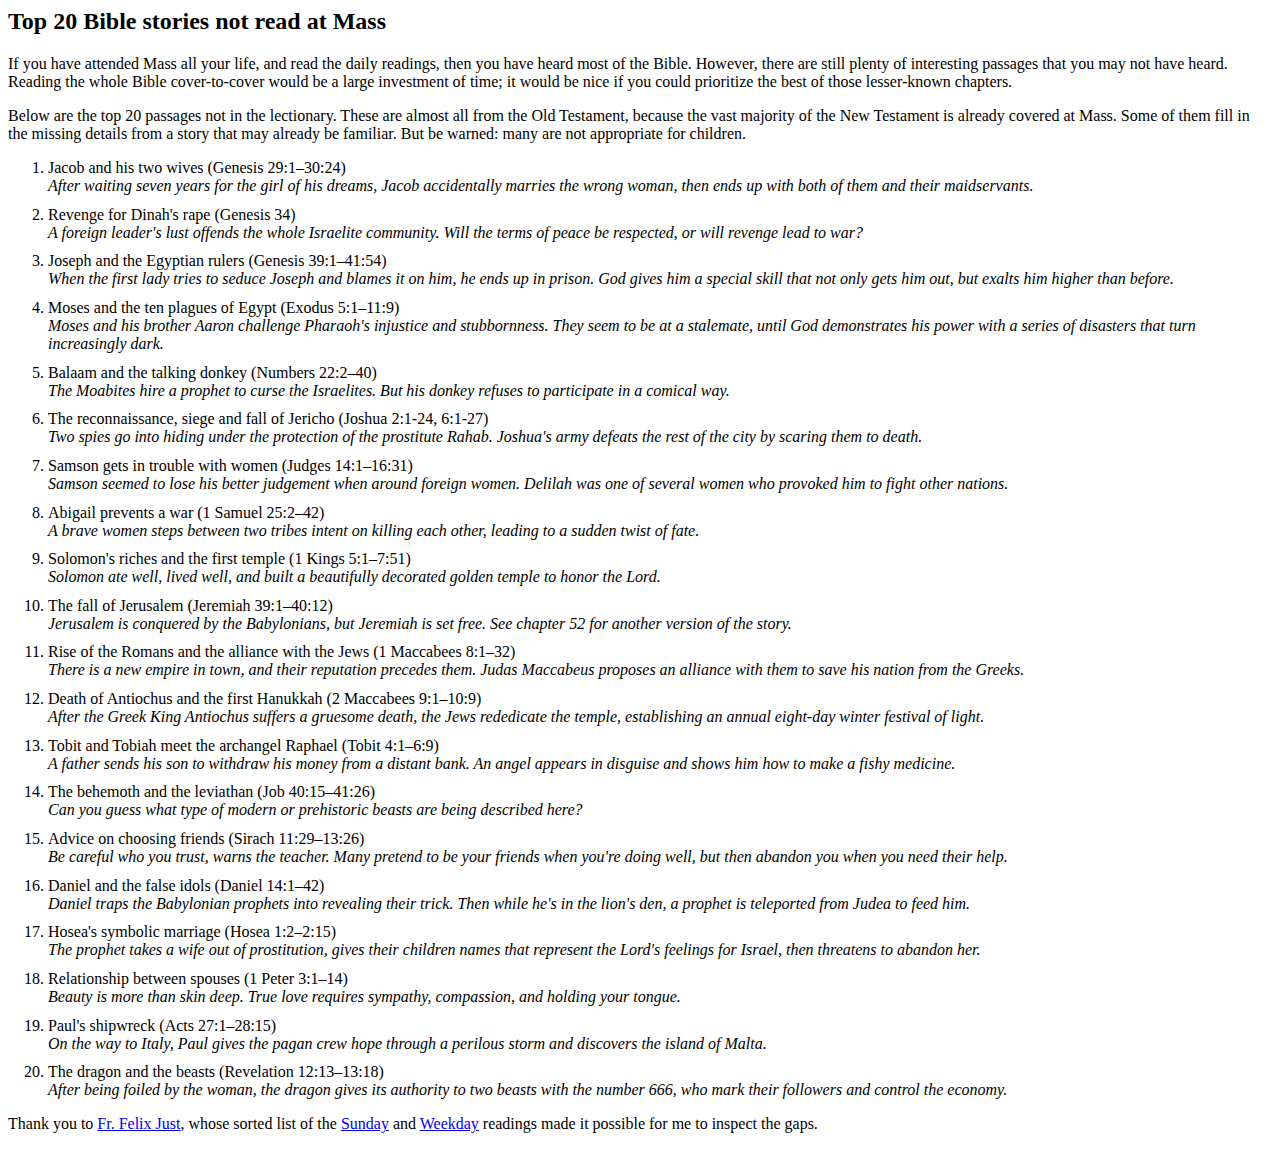
<file: bible.html>
<html>
    <head>
        <style>
            li { margin-top: 8pt; }
        </style>
    </head>
    <body>
        <h2>Top 20 Bible stories not read at Mass</h2>
        <p>If you have attended Mass all your life, and read the daily readings, then you have heard most of the Bible. However, there are still plenty of interesting passages that you may not have heard. Reading the whole Bible cover-to-cover would be a large investment of time; it would be nice if you could prioritize the best of those lesser-known chapters.</p>
        <p>Below are the top 20 passages not in the lectionary. These are almost all from the Old Testament, because the vast majority of the New Testament is already covered at Mass. Some of them fill in the missing details from a story that may already be familiar. But be warned: many are not appropriate for children.</p>
        <ol>
            <li>
            Jacob and his two wives (Genesis 29:1&ndash;30:24)<br/>
            <i>After waiting seven years for the girl of his dreams, Jacob accidentally marries the wrong woman, then ends up with both of them and their maidservants.</i>
            </li>
            <li>
            Revenge for Dinah&apos;s rape (Genesis 34)<br/>
            <i>A foreign leader&apos;s lust offends the whole Israelite community. Will the terms of peace be respected, or will revenge lead to war?</i>
            </li>
            <li>
            Joseph and the Egyptian rulers (Genesis 39:1&ndash;41:54)<br/>
            <i>When the first lady tries to seduce Joseph and blames it on him, he ends up in prison. God gives him a special skill that not only gets him out, but exalts him higher than before.</i>
            </li>
            <li>
            Moses and the ten plagues of Egypt (Exodus 5:1&ndash;11:9)<br/>
            <i>Moses and his brother Aaron challenge Pharaoh&apos;s injustice and stubbornness. They seem to be at a stalemate, until God demonstrates his power with a series of disasters that turn increasingly dark.</i>
            </li>
            <li>
            Balaam and the talking donkey (Numbers 22:2&ndash;40)<br/>
            <i>The Moabites hire a prophet to curse the Israelites. But his donkey refuses to participate in a comical way.</i>
            </li>
            <li>
            The reconnaissance, siege and fall of Jericho (Joshua 2:1-24, 6:1-27)<br/>
            <i>Two spies go into hiding under the protection of the prostitute Rahab. Joshua&apos;s army defeats the rest of the city by scaring them to death.</i>
            </li>
            <li>
            Samson gets in trouble with women (Judges 14:1&ndash;16:31)<br/>
            <i>Samson seemed to lose his better judgement when around foreign women. Delilah was one of several women who provoked him to fight other nations.</i>
            </li>
            <li>
            Abigail prevents a war (1 Samuel 25:2&ndash;42)<br/>
            <i>A brave women steps between two tribes intent on killing each other, leading to a sudden twist of fate.</i>
            </li>
            <li>
            Solomon&apos;s riches and the first temple (1 Kings 5:1&ndash;7:51)<br/>
            <i>Solomon ate well, lived well, and built a beautifully decorated golden temple to honor the Lord.</i>
            </li>
            <li>
            The fall of Jerusalem (Jeremiah 39:1&ndash;40:12)<br/>
            <i>Jerusalem is conquered by the Babylonians, but Jeremiah is set free. See chapter 52 for another version of the story.</i>
            </li>
            <li>
            Rise of the Romans and the alliance with the Jews (1 Maccabees 8:1&ndash;32)<br/>
            <i>There is a new empire in town, and their reputation precedes them. Judas Maccabeus proposes an alliance with them to save his nation from the Greeks.</i>
            </li>
            <li>
            Death of Antiochus and the first Hanukkah (2 Maccabees 9:1&ndash;10:9)<br/>
            <i>After the Greek King Antiochus suffers a gruesome death, the Jews rededicate the temple, establishing an annual eight-day winter festival of light.</i>
            </li>
            <li>
            Tobit and Tobiah meet the archangel Raphael (Tobit 4:1&ndash;6:9)<br/>
            <i>A father sends his son to withdraw his money from a distant bank. An angel appears in disguise and shows him how to make a fishy medicine.</i>
            </li>
            <li>
            The behemoth and the leviathan (Job 40:15&ndash;41:26)<br/>
            <i>Can you guess what type of modern or prehistoric beasts are being described here?</i>
            </li>
            <li>
            Advice on choosing friends (Sirach 11:29&ndash;13:26)<br/>
            <i>Be careful who you trust, warns the teacher. Many pretend to be your friends when you&apos;re doing well, but then abandon you when you need their help.</i>
            </li>
            <li>
            Daniel and the false idols (Daniel 14:1&ndash;42)<br/>
            <i>Daniel traps the Babylonian prophets into revealing their trick. Then while he&apos;s in the lion&apos;s den, a prophet is teleported from Judea to feed him.</i>
            </li>
            <li>
            Hosea&apos;s symbolic marriage (Hosea 1:2&ndash;2:15)<br/>
            <i>The prophet takes a wife out of prostitution, gives their children names that represent the Lord&apos;s feelings for Israel, then threatens to abandon her.</i>
            </li>
            <li>
            Relationship between spouses (1 Peter 3:1&ndash;14)<br/>
            <i>Beauty is more than skin deep. True love requires sympathy, compassion, and holding your tongue.</i>
            </li>
            <li>
            Paul&apos;s shipwreck (Acts 27:1&ndash;28:15)<br/>
            <i>On the way to Italy, Paul gives the pagan crew hope through a perilous storm and discovers the island of Malta.</i>
            </li>
            <li>
            The dragon and the beasts (Revelation 12:13&ndash;13:18)<br/>
            <i>After being foiled by the woman, the dragon gives its authority to two beasts with the number 666, who mark their followers and control the economy.</i>
            </li>
        </ol>
        <p>
            Thank you to <a href="https://catholic-resources.org/index.html">Fr. Felix Just</a>, whose sorted list of the <a href="https://catholic-resources.org/Lectionary/Index-Sundays.htm">Sunday</a> and <a href="https://catholic-resources.org/Lectionary/Index-Weekdays.htm">Weekday</a> readings made it possible for me to inspect the gaps.
        </p>
    </body>
</html>
</file>
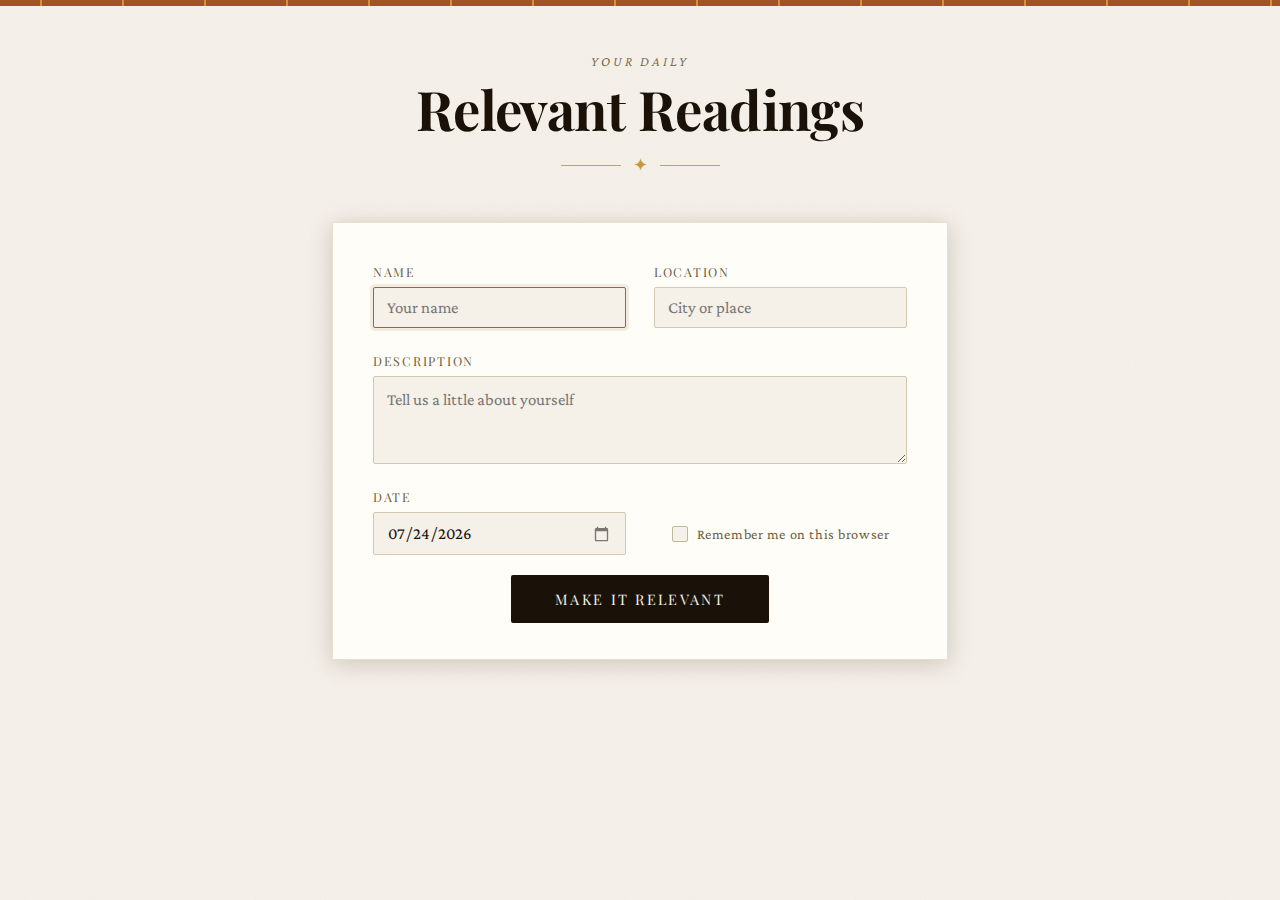
<file: readings.html>
<!DOCTYPE html>
<html lang="en">
<head>
  <meta charset="UTF-8" />
  <meta name="viewport" content="width=device-width, initial-scale=1.0" />
  <title>Relevant Readings</title>
  <link href="https://fonts.googleapis.com/css2?family=Playfair+Display:ital,wght@0,400;0,700;1,400&family=Crimson+Pro:ital,wght@0,300;0,400;1,300&display=swap" rel="stylesheet" />
  <style>
    *, *::before, *::after { box-sizing: border-box; margin: 0; padding: 0; }

    :root {
      --ink:        #1a1208;
      --parchment:  #f5f0e8;
      --aged:       #e8dfc8;
      --sepia:      #8b6e3a;
      --rust:       #a0522d;
      --gold:       #c8983a;
      --muted:      #6b5c40;
      --shadow:     rgba(26, 18, 8, 0.18);
    }

    html, body {
      height: 100%;
      background-color: var(--parchment);
      color: var(--ink);
      font-family: 'Crimson Pro', Georgia, serif;
    }

    /* Subtle paper texture via SVG noise */
    body {
      background-image: url("data:image/svg+xml,%3Csvg xmlns='http://www.w3.org/2000/svg' width='300' height='300'%3E%3Cfilter id='n'%3E%3CfeTurbulence type='fractalNoise' baseFrequency='0.75' numOctaves='4' stitchTiles='stitch'/%3E%3CfeColorMatrix type='saturate' values='0'/%3E%3C/filter%3E%3Crect width='300' height='300' filter='url(%23n)' opacity='0.045'/%3E%3C/svg%3E");
      min-height: 100vh;
    }

    /* Decorative top rule */
    .top-rule {
      width: 100%;
      height: 6px;
      background: repeating-linear-gradient(
        90deg,
        var(--rust) 0px, var(--rust) 40px,
        var(--gold) 40px, var(--gold) 42px,
        var(--rust) 42px, var(--rust) 82px
      );
    }

    .page-wrap {
      max-width: 680px;
      margin: 0 auto;
      padding: 48px 32px 80px;
    }

    /* Header */
    header {
      text-align: center;
      margin-bottom: 48px;
      animation: fadeDown 0.7s ease both;
    }

    .eyebrow {
      font-family: 'Crimson Pro', serif;
      font-weight: 300;
      font-style: italic;
      font-size: 0.85rem;
      letter-spacing: 0.22em;
      text-transform: uppercase;
      color: var(--muted);
      margin-bottom: 10px;
    }

    h1 {
      font-family: 'Playfair Display', Georgia, serif;
      font-size: clamp(2.4rem, 6vw, 3.4rem);
      font-weight: 700;
      line-height: 1.1;
      color: var(--ink);
      letter-spacing: -0.01em;
    }

    .divider {
      display: flex;
      align-items: center;
      gap: 12px;
      margin: 18px auto 0;
      width: fit-content;
    }
    .divider-line { width: 60px; height: 1px; background: var(--sepia); opacity: 0.6; }
    .divider-ornament { color: var(--gold); font-size: 1.1rem; line-height: 1; }

    /* Form card */
    .card {
      background: #fffdf7;
      border: 1px solid var(--aged);
      border-radius: 2px;
      padding: 40px 40px 36px;
      box-shadow: 0 4px 24px var(--shadow), inset 0 0 0 1px rgba(255,255,255,0.6);
      animation: fadeUp 0.7s 0.15s ease both;
    }

    .form-grid {
      display: grid;
      grid-template-columns: 1fr 1fr;
      gap: 24px 28px;
    }

    .field { display: flex; flex-direction: column; gap: 7px; }
    .field.full { grid-column: 1 / -1; }

    label {
      font-family: 'Playfair Display', serif;
      font-size: 0.78rem;
      letter-spacing: 0.14em;
      text-transform: uppercase;
      color: var(--muted);
    }

    input, textarea {
      font-family: 'Crimson Pro', serif;
      font-size: 1.05rem;
      color: var(--ink);
      background: var(--parchment);
      border: 1px solid #d4c9b0;
      border-radius: 2px;
      padding: 10px 13px;
      outline: none;
      transition: border-color 0.2s, box-shadow 0.2s;
      width: 100%;
    }

    input:focus, textarea:focus {
      border-color: var(--sepia);
      box-shadow: 0 0 0 3px rgba(139, 110, 58, 0.12);
    }

    textarea {
      resize: vertical;
      min-height: 88px;
      line-height: 1.55;
    }

    /* Date picker custom styling */
    input[type="date"]::-webkit-calendar-picker-indicator {
      opacity: 0.5;
      cursor: pointer;
      filter: sepia(1) saturate(0.7);
    }

    /* Remember me checkbox */
    .remember-wrap {
      display: flex;
      align-items: center;
      justify-content: center;
      gap: 9px;
      margin-top: 24px;
    }

    .remember-wrap input[type="checkbox"] {
      appearance: none;
      -webkit-appearance: none;
      width: 16px;
      height: 16px;
      border: 1px solid #c4b89a;
      border-radius: 2px;
      background: var(--parchment);
      cursor: pointer;
      flex-shrink: 0;
      position: relative;
      transition: border-color 0.2s, background 0.2s;
      padding: 0;
    }

    .remember-wrap input[type="checkbox"]:checked {
      background: var(--sepia);
      border-color: var(--sepia);
    }

    .remember-wrap input[type="checkbox"]:checked::after {
      content: '';
      position: absolute;
      left: 4px; top: 1px;
      width: 5px; height: 9px;
      border: 2px solid var(--parchment);
      border-top: none;
      border-left: none;
      transform: rotate(45deg);
    }

    .remember-wrap label {
      font-family: 'Crimson Pro', serif;
      font-size: 0.9rem;
      letter-spacing: 0.04em;
      color: var(--muted);
      cursor: pointer;
      text-transform: none;
    }

    /* Submit button */
    .btn-wrap {
      margin-top: 20px;
      text-align: center;
    }

    button[type="submit"] {
      font-family: 'Playfair Display', serif;
      font-size: 0.9rem;
      letter-spacing: 0.16em;
      text-transform: uppercase;
      color: var(--parchment);
      background: var(--ink);
      border: none;
      padding: 14px 44px;
      cursor: pointer;
      border-radius: 2px;
      position: relative;
      overflow: hidden;
      transition: background 0.25s, transform 0.15s;
    }

    button[type="submit"]:hover { background: var(--rust); transform: translateY(-1px); }
    button[type="submit"]:active { transform: translateY(0); }

    button[type="submit"]:disabled {
      background: var(--muted);
      cursor: not-allowed;
      transform: none;
    }

    .spinner {
      display: inline-block;
      width: 14px; height: 14px;
      border: 2px solid rgba(255,255,255,0.3);
      border-top-color: #fff;
      border-radius: 50%;
      animation: spin 0.7s linear infinite;
      vertical-align: middle;
      margin-right: 8px;
    }

    /* Result section */
    #result-section {
      display: none;
      margin-top: 40px;
      animation: fadeUp 0.6s ease both;
    }

    .result-header {
      display: flex;
      align-items: center;
      gap: 14px;
      margin-bottom: 20px;
    }

    .result-header-line { flex: 1; height: 1px; background: var(--sepia); opacity: 0.35; }

    .result-label {
      font-family: 'Playfair Display', serif;
      font-size: 0.75rem;
      letter-spacing: 0.2em;
      text-transform: uppercase;
      color: var(--sepia);
    }

    .result-box {
      background: #fffdf7;
      border-left: 3px solid var(--gold);
      padding: 28px 30px;
      box-shadow: 0 2px 14px var(--shadow);
    }

    #notification-text {
      font-family: 'Playfair Display', serif;
      font-size: 1rem;
      line-height: 1.5;
      color: var(--ink);
    }

    #notification-text a {
      color: var(--rust);
      text-decoration: underline;
      text-decoration-color: var(--gold);
      text-underline-offset: 3px;
      transition: color 0.2s;
    }

    #notification-text a:hover {
      color: var(--gold);
    }

    .disclaimer {
        font-family: 'Playfair Display', serif;
        font-size: 0.8rem;
        margin-top: 28px;
        font-style: italic;
        color: var(--ink);
    }

    /* Error */
    .error-box {
      background: #fff8f5;
      border-left: 3px solid var(--rust);
      padding: 16px 20px;
      margin-top: 20px;
      font-size: 0.97rem;
      color: var(--rust);
      display: none;
    }

    /* Animations */
    @keyframes fadeDown {
      from { opacity: 0; transform: translateY(-18px); }
      to   { opacity: 1; transform: translateY(0); }
    }
    @keyframes fadeUp {
      from { opacity: 0; transform: translateY(18px); }
      to   { opacity: 1; transform: translateY(0); }
    }
    @keyframes spin {
      to { transform: rotate(360deg); }
    }

    /* Responsive */
    @media (max-width: 520px) {
      .form-grid { grid-template-columns: 1fr; }
      .field.full { grid-column: 1; }
      .card { padding: 28px 20px; }
      .page-wrap { padding: 36px 16px 60px; }
    }
  </style>
</head>
<body>

<div class="top-rule"></div>

<div class="page-wrap">
  <header>
    <p class="eyebrow">Your daily</p>
    <h1>Relevant Readings</h1>
    <div class="divider">
      <div class="divider-line"></div>
      <span class="divider-ornament">✦</span>
      <div class="divider-line"></div>
    </div>
  </header>

  <div class="card">
    <form id="reading-form" novalidate>
      <div class="form-grid">

        <div class="field">
          <label for="name">Name</label>
          <input type="text" id="name" name="name" placeholder="Your name" />
        </div>

        <div class="field">
          <label for="location">Location</label>
          <input type="text" id="location" name="location" placeholder="City or place" />
        </div>

        <div class="field full">
          <label for="description">Description</label>
          <textarea id="description" name="description" placeholder="Tell us a little about yourself" required></textarea>
        </div>

        <div class="field">
          <label for="date">Date</label>
          <input type="date" id="date" name="date" required />
        </div>

        <div class="remember-wrap">
          <input type="checkbox" id="remember-me" name="remember-me" />
          <label for="remember-me">Remember&nbsp;me on&nbsp;this&nbsp;browser</label>
        </div>

      </div>

      <div class="btn-wrap">
        <button type="submit" id="submit-btn">Make it relevant</button>
      </div>
    </form>

    <div class="error-box" id="error-box"></div>

      <div id="result-section">
        <div class="result-box">
          <p id="notification-text"></p>
        </div>
      </div>
  </div>

</div>

<script>
  // Default date picker to today
  const dateInput = document.getElementById('date');
  const today = new Date().toISOString().split('T')[0];
  dateInput.value = today;

  const form       = document.getElementById('reading-form');
  const submitBtn  = document.getElementById('submit-btn');
  const errorBox   = document.getElementById('error-box');
  const resultSec  = document.getElementById('result-section');
  const notifText  = document.getElementById('notification-text');

  form.addEventListener('submit', async (e) => {
    e.preventDefault();

    const name        = document.getElementById('name').value.trim();
    const description = document.getElementById('description').value.trim();
    const location    = document.getElementById('location').value.trim();
    const date        = dateInput.value;

    // Basic validation
    if (!description || !date) {
      showError('Description and date are required.');
      return;
    }

    hideError();
    const rememberMe = document.getElementById('remember-me').checked;
    setCookie('rr_remember', rememberMe ? '1' : '0');
    if (rememberMe) {
      setCookie('rr_name', name);
      setCookie('rr_description', description);
    } else {
      // Clear any previously saved values
      setCookie('rr_name', '', -1);
      setCookie('rr_description', '', -1);
    }
    setCookie('rr_location', location);
    setLoading(true);
    resultSec.style.display = 'none';

    apiURL = 'https://wiseverses.com/api/notification'
    //apiURL = 'http://127.0.0.1:8000/api/notification'
    try {
      const response = await fetch(apiURL, {
        method: 'POST',
        headers: { 'Content-Type': 'application/json' },
        body: JSON.stringify({ 'personal': description, 'name': name, 'day': date, 'location': location.replace(/,/g, '') })
      });

      if (!response.ok) {
        throw new Error(`Server responded with status ${response.status}`);
      }

      const data = await response.json();

      if (!data.notification) {
        throw new Error('No notification field found in the response.');
      }

      notifText.innerHTML = '<p>'+data.notification+'</p>';
      if (data.url) {
        const a = document.createElement('a');
        a.href = data.url;
        a.target = '_blank';
        a.textContent = 'Click here to go to the readings';
        notifText.appendChild(a);
      }
      const disclaimer = document.createElement('p');
      disclaimer.classList.add('disclaimer');
      disclaimer.textContent = 'Note: AI-generated message may contain mistakes.';
      notifText.appendChild(disclaimer);

      resultSec.style.display = 'block';
      resultSec.scrollIntoView({ behavior: 'smooth', block: 'nearest' });

    } catch (err) {
      showError(`Something went wrong: ${err.message}`);
    } finally {
      setLoading(false);
    }
  });

  // --- Cookie helpers ---
  function setCookie(name, value, days = 365) {
    const expires = new Date(Date.now() + days * 864e5).toUTCString();
    document.cookie = `${encodeURIComponent(name)}=${encodeURIComponent(value)}; expires=${expires}; path=/; SameSite=Lax`;
  }

  function getCookie(name) {
    const match = document.cookie.split('; ').find(c => c.startsWith(encodeURIComponent(name) + '='));
    return match ? decodeURIComponent(match.split('=')[1]) : null;
  }

  function restoreFieldsFromCookies() {
    const rememberBox = document.getElementById('remember-me');
    const wasChecked  = getCookie('rr_remember') === '1';
    rememberBox.checked = wasChecked;
    if (wasChecked) {
      const savedName        = getCookie('rr_name');
      const savedDescription = getCookie('rr_description');
      if (savedName)        document.getElementById('name').value        = savedName;
      if (savedDescription) document.getElementById('description').value = savedDescription;
    }
    // Location is always restored regardless of checkbox
    const savedLocation = getCookie('rr_location');
    if (savedLocation) document.getElementById('location').value = savedLocation;
  }

  restoreFieldsFromCookies();
  document.getElementById('name').focus();

  function setLoading(isLoading) {
    submitBtn.disabled = isLoading;
    submitBtn.innerHTML = isLoading
      ? '<span class="spinner"></span>Loading…'
      : 'Make it relevant';
  }

  function showError(msg) {
    errorBox.textContent = msg;
    errorBox.style.display = 'block';
  }

  function hideError() {
    errorBox.style.display = 'none';
    errorBox.textContent = '';
  }
</script>

</body>
</html>
</file>
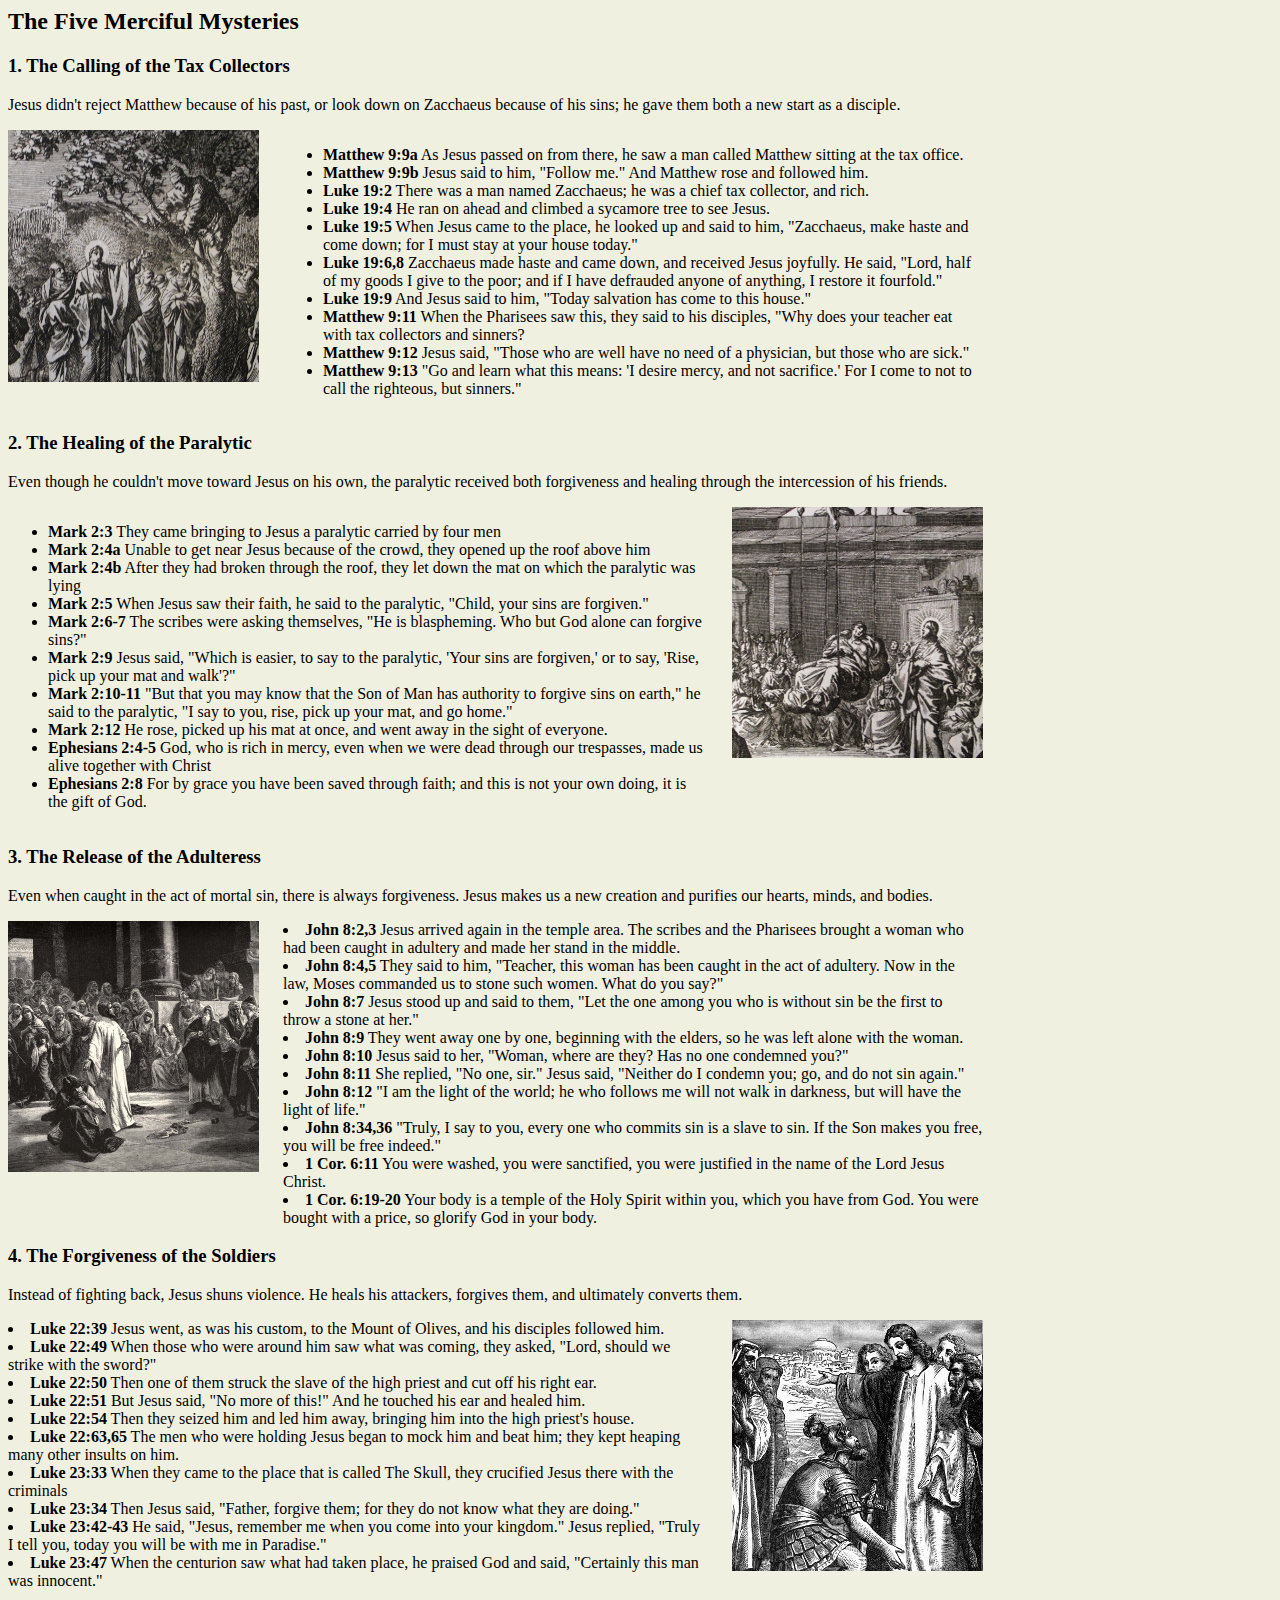
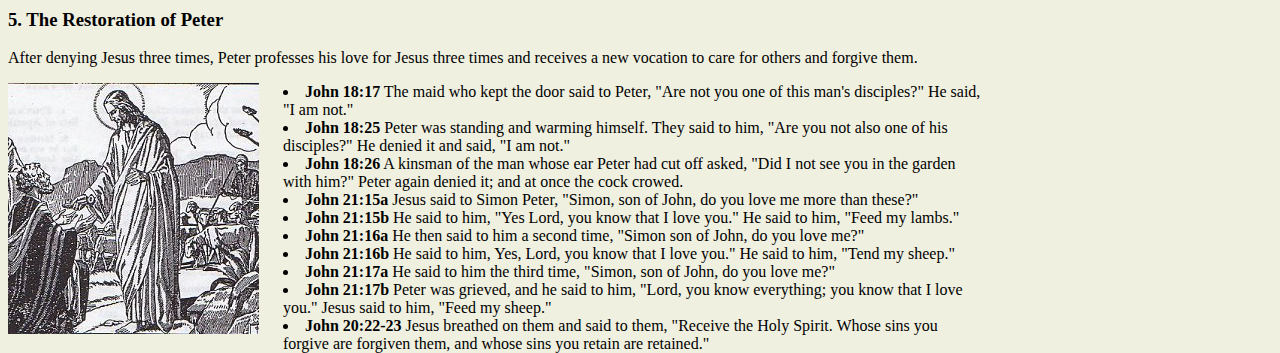
<file: mercy/mercy.html>
<head>
<title>The Five Merciful Mysteries</title>
</head>
<body style="width:975px;background-color:#f0f0e0">
<h2>The Five Merciful Mysteries</h2>
<h3>1. The Calling of the Tax Collectors</h3>
<p>Jesus didn't reject Matthew because of his past, or look down on Zacchaeus because of his sins; he gave them both a new start as a disciple.
</p>
<div style="float:left">
<img src="mystery1.jpg">
</div>
<div style="width:700px;float:right">
<ul>
<li><b>Matthew 9:9a</b> As Jesus passed on from there, he saw a man called Matthew sitting at the tax office.</li>
<li><b>Matthew 9:9b</b> Jesus said to him, "Follow me."  And Matthew rose and followed him.</li>
<li><b>Luke 19:2</b> There was a man named Zacchaeus; he was a chief tax collector, and rich.</li>
<li><b>Luke 19:4</b> He ran on ahead and climbed a sycamore tree to see Jesus.</li>
<li><b>Luke 19:5</b> When Jesus came to the place, he looked up and said to him, "Zacchaeus, make haste and come down; for I must stay at your house today."</li>
<li><b>Luke 19:6,8</b> Zacchaeus made haste and came down, and received Jesus joyfully. He said, "Lord, half of my goods I give to the poor; and if I have defrauded anyone of anything, I restore it fourfold."</li>
<li><b>Luke 19:9</b> And Jesus said to him, "Today salvation has come to this house."</li>
<li><b>Matthew 9:11</b> When the Pharisees saw this, they said to his disciples, "Why does your teacher eat with tax collectors and sinners?</li>
<li><b>Matthew 9:12</b> Jesus said, "Those who are well have no need of a physician, but those who are sick."</li>
<li><b>Matthew 9:13</b> "Go and learn what this means: 'I desire mercy, and not sacrifice.' For I come to not to call the righteous, but sinners."</li>
</div>
<div style="width:100%;clear:both"></div>

<h3>2. The Healing of the Paralytic</h3>
<p>Even though he couldn't move toward Jesus on his own, the paralytic received both forgiveness and healing through the intercession of his friends.
</p>
<div style="float:right">
<img src="mystery2.jpg">
</div>
<div style="width:700px;float:left">
<ul>
<li><b>Mark 2:3</b> They came bringing to Jesus a paralytic carried by four men
<li><b>Mark 2:4a</b> Unable to get near Jesus because of the crowd, they opened up the roof above him
<li><b>Mark 2:4b</b> After they had broken through the roof, they let down the mat on which the paralytic was lying
<li><b>Mark 2:5</b> When Jesus saw their faith, he said to the paralytic, "Child, your sins are forgiven."
<li><b>Mark 2:6-7</b> The scribes were asking themselves, "He is blaspheming.  Who but God alone can forgive sins?"
<li><b>Mark 2:9</b> Jesus said, "Which is easier, to say to the paralytic, 'Your sins are forgiven,' or to say, 'Rise, pick up your mat and walk'?"
<li><b>Mark 2:10-11</b> "But that you may know that the Son of Man has authority to forgive sins on earth," he said to the paralytic, "I say to you, rise, pick up your mat, and go home."
<li><b>Mark 2:12</b> He rose, picked up his mat at once, and went away in the sight of everyone.
<li><b>Ephesians 2:4-5</b> God, who is rich in mercy, even when we were dead through our trespasses, made us alive together with Christ
<li><b>Ephesians 2:8</b> For by grace you have been saved through faith; and this is not your own doing, it is the gift of God.
</ul>
</div>
<div style="width:100%;clear:both"></div>

<h3>3. The Release of the Adulteress</h3>
<p>Even when caught in the act of mortal sin, there is always forgiveness. Jesus makes us a new creation and purifies our hearts, minds, and bodies.
</p>
<div style="float:left">
<img src="mystery3.jpg">
</div>
<div style="width:700px;float:right">
<li><b>John 8:2,3</b> Jesus arrived again in the temple area. The scribes and the Pharisees brought a woman who had been caught in adultery and made her stand in the middle.
<li><b>John 8:4,5</b> They said to him, "Teacher, this woman has been caught in the act of adultery. Now in the law, Moses commanded us to stone such women.  What do you say?"
<li><b>John 8:7</b> Jesus stood up and said to them, "Let the one among you who is without sin be the first to throw a stone at her."
<li><b>John 8:9</b> They went away one by one, beginning with the elders, so he was left alone with the woman.
<li><b>John 8:10</b> Jesus said to her, "Woman, where are they?  Has no one condemned you?"
<li><b>John 8:11</b> She replied, "No one, sir." Jesus said, "Neither do I condemn you; go, and do not sin again."
<li><b>John 8:12</b> "I am the light of the world; he who follows me will not walk in darkness, but will have the light of life."
<li><b>John 8:34,36</b> "Truly, I say to you, every one who commits sin is a slave to sin.  If the Son makes you free, you will be free indeed."
<li><b>1 Cor. 6:11</b> You were washed, you were sanctified, you were justified in the name of the Lord Jesus Christ.
<li><b>1 Cor. 6:19-20</b> Your body is a temple of the Holy Spirit within you, which you have from God. You were bought with a price, so glorify God in your body.
</div>
<div style="width:100%;clear:both"></div>

<h3>4. The Forgiveness of the Soldiers</h3>
<p>Instead of fighting back, Jesus shuns violence. He heals his attackers, forgives them, and ultimately converts them.
</p>
<div style="float:right">
<img src="mystery4.jpg">
</div>
<div style="width:700px;float:left">
<li><b>Luke 22:39</b> Jesus went, as was his custom, to the Mount of Olives, and his disciples followed him.
<li><b>Luke 22:49</b> When those who were around him saw what was coming, they asked, "Lord, should we strike with the sword?"
<li><b>Luke 22:50</b> Then one of them struck the slave of the high priest and cut off his right ear.
<li><b>Luke 22:51</b> But Jesus said, "No more of this!" And he touched his ear and healed him.
<li><b>Luke 22:54</b> Then they seized him and led him away, bringing him into the high priest's house.
<li><b>Luke 22:63,65</b> The men who were holding Jesus began to mock him and beat him; they kept heaping many other insults on him.
<li><b>Luke 23:33</b> When they came to the place that is called The Skull, they crucified Jesus there with the criminals
<li><b>Luke 23:34</b> Then Jesus said, "Father, forgive them; for they do not know what they are doing."
<li><b>Luke 23:42-43</b> He said, "Jesus, remember me when you come into your kingdom." Jesus replied, "Truly I tell you, today you will be with me in Paradise."
<li><b>Luke 23:47</b> When the centurion saw what had taken place, he praised God and said, "Certainly this man was innocent."
</div>
<div style="width:100%;clear:both"></div>

<h3>5. The Restoration of Peter</h3>
<p>After denying Jesus three times, Peter professes his love for Jesus three times and receives a new vocation to care for others and forgive them.
</p>
<div style="float:left">
<img src="mystery5.jpg">
</div>
<div style="width:700px;float:right">
<li><b>John 18:17</b> The maid who kept the door said to Peter, "Are not you one of this man's disciples?" He said, "I am not."
<li><b>John 18:25</b> Peter was standing and warming himself. They said to him, "Are you not also one of his disciples?" He denied it and said, "I am not."
<li><b>John 18:26</b> A kinsman of the man whose ear Peter had cut off asked, "Did I not see you in the garden with him?" Peter again denied it; and at once the cock crowed.
<li><b>John 21:15a</b> Jesus said to Simon Peter, "Simon, son of John, do you love me more than these?"
<li><b>John 21:15b</b> He said to him, "Yes Lord, you know that I love you." He said to him, "Feed my lambs."
<li><b>John 21:16a</b> He then said to him a second time, "Simon son of John, do you love me?"
<li><b>John 21:16b</b> He said to him, Yes, Lord, you know that I love you." He said to him, "Tend my sheep."
<li><b>John 21:17a</b> He said to him the third time, "Simon, son of John, do you love me?"
<li><b>John 21:17b</b> Peter was grieved, and he said to him, "Lord, you know everything; you know that I love you." Jesus said to him, "Feed my sheep."
<li><b>John 20:22-23</b> Jesus breathed on them and said to them, "Receive the Holy Spirit. Whose sins you forgive are forgiven them, and whose sins you retain are retained."
</div>
<p>&nbsp;</p>
</body>
</file>
